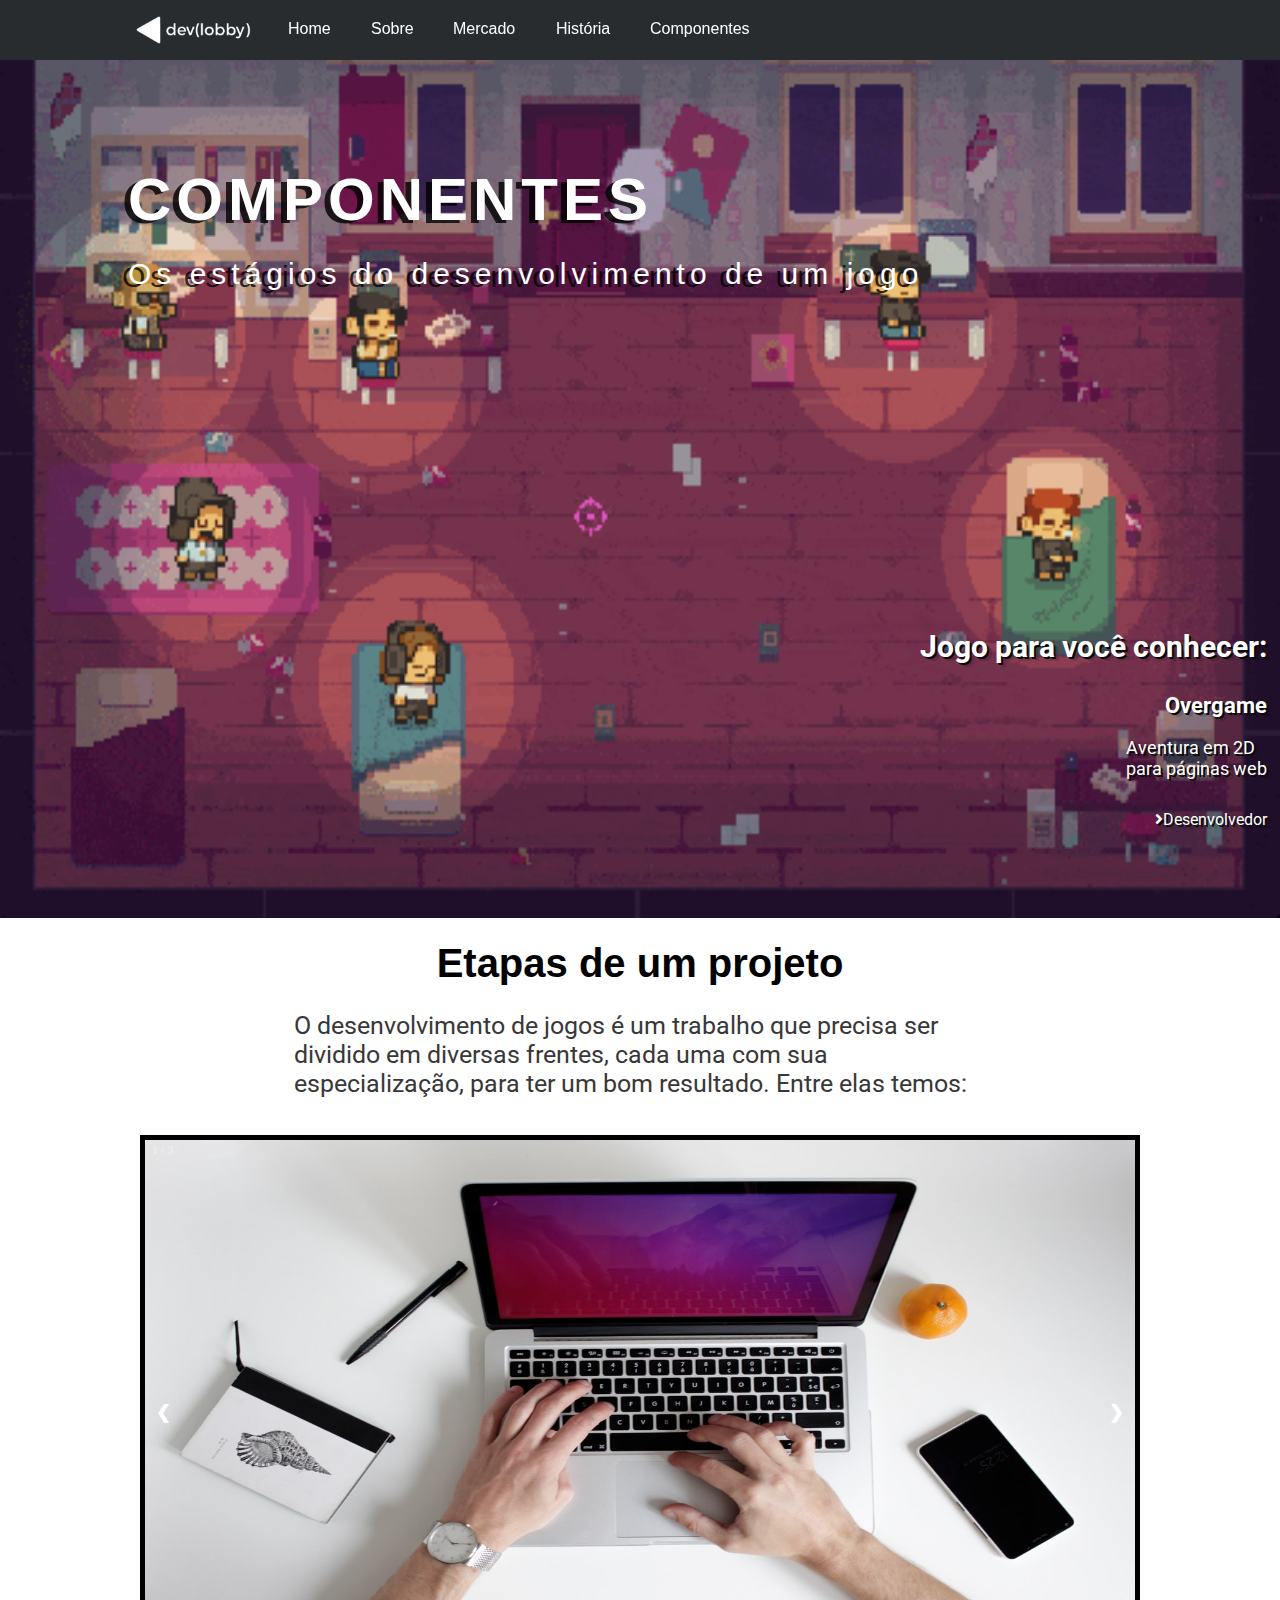
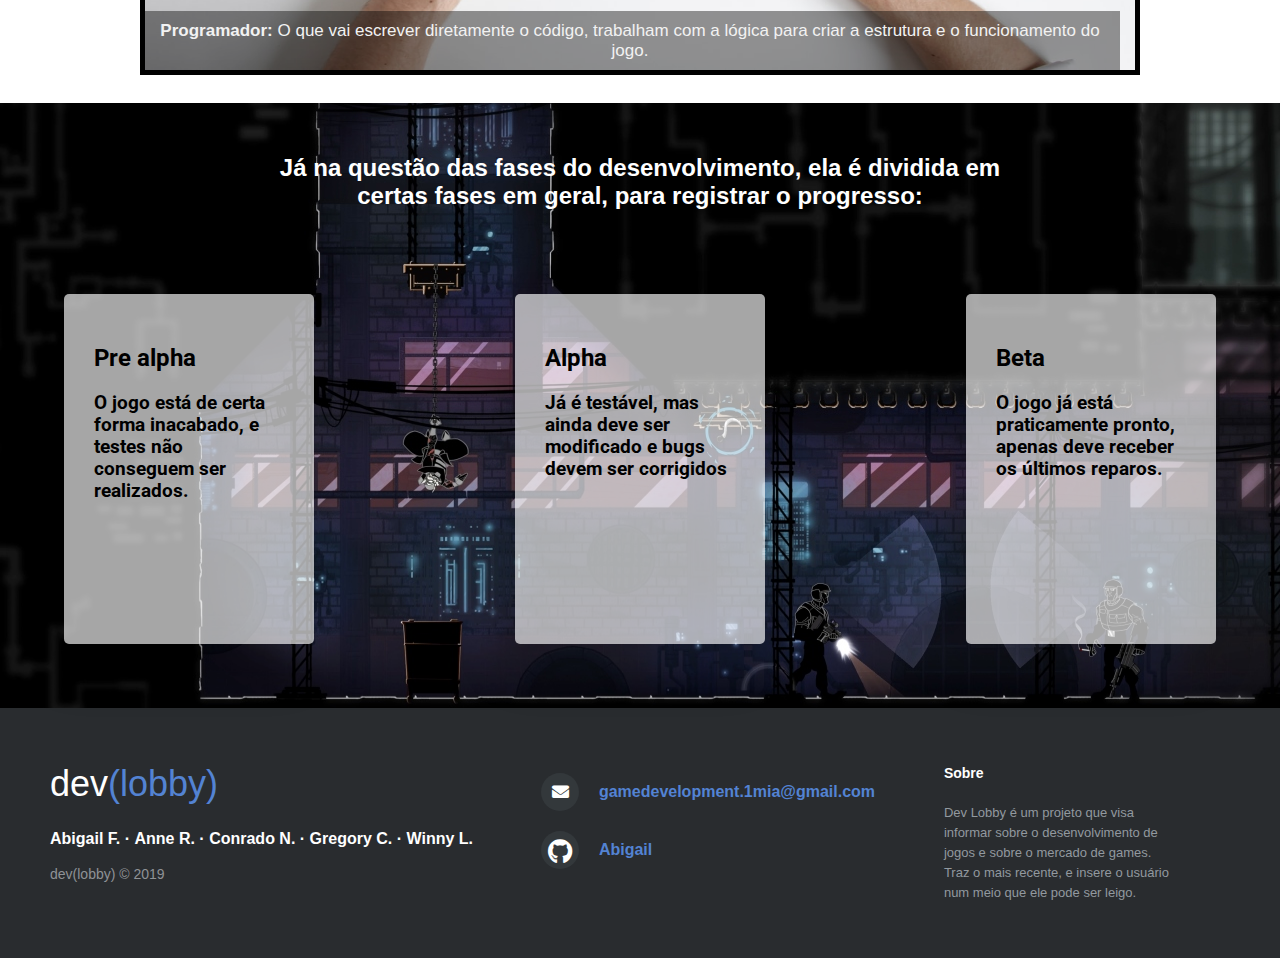
<file: GameDevelopmen-FeitaTecnica-FiapSchool/componentes.html>
<!DOCTYPE html>
<html lang="en">
<head>
    <meta charset="UTF-8">
    <meta name="viewport" content="width=device-width, initial-scale=1.0">
    <meta http-equiv="X-UA-Compatible" content="ie=edge">
    <link rel="stylesheet" href="./styles.css">
    <link rel="stylesheet" href="./slider.css">
    <link rel="stylesheet" href="./nav.css">
    <link rel="stylesheet" href="./footer.css">
    <link href="https://fonts.googleapis.com/css?family=Roboto&display=swap" rel="stylesheet">
    <link rel="icon" href="./imagens/icongame.ico">
    <link rel="stylesheet" href="https://cdnjs.cloudflare.com/ajax/libs/font-awesome/5.10.2/css/all.min.css">
    <title>Game development</title>
</head>

<body>
    
    <div class="navbar">
            <img src="./imagens/logo2.png" class="logo"> 
            <a class="navbar-item hvr-bounce-to-left" href="index.html">Home</a>
            <a class="navbar-item hvr-bounce-to-left" href="index.html">Sobre</a>
            <a class="navbar-item hvr-bounce-to-left" href="index.html">Mercado</a>
            <a class="navbar-item hvr-bounce-to-left" href="index.html">História</a>
            <a class="navbar-item hvr-bounce-to-left" href="./componentes.html">Componentes</a>
    </div>
    
    <div class="container1" id="home">
        
        <div class="slideshow-containerhome">

            <div class="mySlides fade"> 
              <div class="numbertext">1 / 6</div>
              <img src="./fotos-slider/5.gif" style="width:100%;height: 102vh;">
              <div class="top-left">Componentes</div>
              <div class="top-left2">Os estágios do desenvolvimento de um jogo</div>
              <div class="bottom-right"><h2>Jogo para você conhecer:</h2></div>
              <div class="bottom-right2"><h3>Overgame</h3></div>
              <div class="bottom-right3">Aventura em 2D</br>para páginas web</div>
              <div class="bottom-right4"><i class="fas fa-angle-right"></i><a href="https://pietro-ferrantelli.itch.io/overgame" target="_blank" class="desenvolvedor">Desenvolvedor</a></div>
            </div>

            <div class="mySlides fade"> 
              <div class="numbertext">2 / 6</div>
              <img src="./fotos-slider/1.png" style="width:100%;height: 102vh;">
              <div class="top-left">Componentes</div>
              <div class="top-left2">Os estágios do desenvolvimento de um jogo</div>
              <div class="bottom-right"><h2>Jogo para você conhecer:</h2></div>
              <div class="bottom-right2"><h3>Goodbye Doggy</h3></div>
              <div class="bottom-right3">Puzzle disponível gratuitamente</br> para páginas web</div>
              <div class="bottom-right4"><i class="fas fa-angle-right"></i><a href="https://picogram.itch.io/goodbye-doggy" target="_blank" class="desenvolvedor">Desenvolvedor</a></div>
            </div>
            
            <div class="mySlides fade">
              <div class="numbertext">3 / 6</div>
              <img src="./fotos-slider/2.png" style="width:100%;height: 102vh;">
              <div class="top-left">Componentes</div>
              <div class="top-left2">Os estágios do desenvolvimento de um jogo</div>
              <div class="bottom-right"><h2>Jogo para você conhecer:</h2></div>
              <div class="bottom-right2"><h3>Mindustry</h3></div>
              <div class="bottom-right3">Sandbox de defesa de torre</br> para pc e android</div>
              <div class="bottom-right4"><i class="fas fa-angle-right"></i><a href="https://anuke.itch.io/mindustry"  target="_blank" class="desenvolvedor">Desenvolvedor</a></div>
            </div>

           
            
            <div class="mySlides fade">
              <div class="numbertext">4 / 6</div>
              <img src="./fotos-slider/6.png" style="width:100%;height: 102vh;">
              <div class="top-left">Componentes</div>
              <div class="top-left2">Os estágios do desenvolvimento de um jogo</div>
              <div class="bottom-right"><h2>Jogo para você conhecer:</h2></div>
              <div class="bottom-right2"><h3>Wholesome Cats</h3></div>
              <div class="bottom-right3">RPG e visual novel sobre uma ilha de gatos</br> para navegador e android</div>
              <div class="bottom-right4"><i class="fas fa-angle-right"></i><a href="https://zephyo.itch.io/wholesome-cats"  target="_blank" class="desenvolvedor">Desenvolvedor</a></div>
            </div>
            
            <div class="mySlides fade">
              <div class="numbertext">5 / 6</div>
              <img src="./fotos-slider/3.gif" style="width:100%;height: 102vh;">
              <div class="top-left">Componentes</div>
              <div class="top-left2">Os estágios do desenvolvimento de um jogo</div>
              <div class="bottom-right"><h2>Jogo para você conhecer:</h2></div>
              <div class="bottom-right2"><h3>You left me</h3></div>
              <div class="bottom-right3">Visual novel gratuita com</br>5 finais disponíveis, para pc</div>
              <div class="bottom-right4"><i class="fas fa-angle-right"></i><a href="https://zephyo.itch.io/you-left-me" target="_blank" class="desenvolvedor">Desenvolvedor</a></div>
            </div>

            <div class="mySlides fade">
                <div class="numbertext">6 / 6</div>
                <img src="./fotos-slider/4.gif" style="width:100%;height: 102vh;">
                <div class="top-left">Componentes</div>
                <div class="top-left2">Os estágios do desenvolvimento de um jogo</div>
                <div class="bottom-right"><h2>Jogo para você conhecer:</h2></div>
                <div class="bottom-right2"><h3>Midnight Scenes</h3></div>
                <div class="bottom-right3">Aventura de terror, mistério e elementos</br>retrô para pc gratuitamente</div>
                <div class="bottom-right4"><i class="fas fa-angle-right"></i><a href="https://pixelshuh.itch.io/midnight-scenes-the-highway" target="_blank" class="desenvolvedor">Desenvolvedor</a></div>
              </div>
            
            </div>
            <br>
            
            <div style="text-align:center; padding-bottom: 2%">
              <span class="dot"></span> 
              <span class="dot"></span> 
              <span class="dot"></span>
              <span class="dot"></span>
              <span class="dot"></span>
              <span class="dot"></span>  
            </div>

    </div>
    
    <div class="container2comp">

        <h3 class="titulo">Etapas de um projeto</h3>                   
        <div class="introbox textointrobox">
            <p class="textointro">
                O desenvolvimento de jogos é um trabalho que precisa ser dividido em diversas frentes, cada uma com sua especialização, para ter um bom resultado. Entre elas temos:
            </p>
        </div>
      
      <div class="slideshow-container">
    
        <div class="mySlidesComp fadeComp">
          <div class="numbertext">1 / 3</div>
          <img src="./imagens/programmer.jpg" style="width:100%;height:60vh; border-style: solid;border-width: 5px;">
          <div class="textcomp bakgroundtextcomp"><b>Programador:</b> O que vai escrever diretamente o código, trabalham com a lógica para criar a estrutura e o funcionamento do jogo.
        </div>
        </div>
        
        <div class="mySlidesComp fadeComp">
          <div class="numbertext">2 / 3</div>
          <img src="./imagens/artist.png" style="width:100% ;height:60vh; border-style: solid;border-width: 5px;">
          <div class="textcomp bakgroundtextcomp"> <b>Animador:</b>  os que trabalham com a arte diretamente, vão criar as animações, cenários, e visuais em geral. Muitas vezes, são os que trabalham com computação gráfica.
        </div>
        </div>
        
        <div class="mySlidesComp fadeComp">
          <div class="numbertext">3 / 3</div>
          <img src="./imagens/designer.jpg" style="width:100% ;height:60vh; border-style: solid;border-width: 5px;">
          <div class="textcomp bakgroundtextcomp"><b>Designer:</b>  ou também, o que cria os ideias e conceitos do jogo. Ele precisa da criatividade para surpreender os jogadores com suas ideias. Trabalha com o projeto como um todo, desde a história, a documentar o progresso do desenvolvimento.
        </div>
        </div>
        
        <a class="prev" onclick="plusSlides(-1)">&#10094;</a>
        <a class="next" onclick="plusSlides(1)">&#10095;</a>
        
        </div>
        <br>
        
        <div style="text-align:center">
          <span class="dotComp" onclick="currentSlide(1)"></span> 
          <span class="dotComp" onclick="currentSlide(2)"></span> 
          <span class="dotComp" onclick="currentSlide(3)"></span>
        </div>

    </div>

    <div class="container-1">

      <h2 class="titulo-container1">Já na questão das fases do desenvolvimento, ela é dividida em certas fases em geral, para registrar o progresso:
</h2>

    <meta charset="UTF-8">
<meta name="viewport" content="width=device-width, initial-scale=1.0">
<meta http-equiv="X-UA-Compatible" content="ie=edge">
<link rel="stylesheet" href="styles.css">
<title>Document</title>
</head>
<body>
<div class="quote">
<div>
<div class=" box box1 wrapper">
  <h2>Pre alpha</h2>
    <p> <h3>O jogo está de certa forma inacabado, e testes não conseguem ser realizados.</h3></p>
</div>
</div>
<div>
<div class=" box box2 wrapper">
  <h2>Alpha</h2>
      <p><h3>Já é testável, mas ainda deve ser modificado e bugs devem ser corrigidos</h3></p>
</div>
</div>
<div>
<div class=" box box3 wrapper">
  <h2>Beta</h2>
   <p><h3>O jogo já está praticamente pronto, apenas deve receber os últimos reparos.</h3></p>
</div>
</div>
  </div>

  </div>


     
    <footer class="footer-distributed">
 
            <div class="footer-left">
     
            <h3>dev<span>(lobby)</span></h3>
     
            <p class="footer-links">
              <a href="https://www.instagram.com/abigafer/?hl=pt-br" target="_blank">Abigail F.</a>
        ·
            <a href="https://www.instagram.com/annerezende.10/?hl=pt-br" target="_blank">Anne R. </a>
        ·
            <a href="https://www.instagram.com/conrado_n_/?hl=pt-br" target="_blank">Conrado N.</a>
        ·
            <a href="https://www.instagram.com/gregorycedrazz/?hl=pt-br" target="_blank">Gregory C.</a>
        ·
            <a href="https://www.instagram.com/nina_lopezd/?hl=pt-br" target="_blank">Winny L.</a>
     
            <p class="footer-company-name">dev(lobby) &copy; 2019</p>
            </div>
     
            <div class="footer-center">
     
            <div>
            <i class="fa fa-envelope"></i>
            <p><a href="mailto:gamedevelopment.1mia@gmail.com">gamedevelopment.1mia@gmail.com</a></p>
            </div>

            <div>
                <i class="fab fa-github"></i>
                <p><a href="https://github.com/abigafer" target="_blank" >Abigail</a></p>
            </div>
     
            </div>
     
            <div class="footer-right">
     
            <p class="footer-company-about">
            <span>Sobre</span>
             Dev Lobby é um projeto que visa informar sobre o desenvolvimento de jogos e sobre o mercado de games. Traz o mais recente, e insere o usuário num meio que ele pode ser leigo.
            </p>
     
     
            </div>
     
            </footer>



    <script type="text/javascript" src="./js/sliderhome.js"></script>
    <script type="text/javascript" src="./js/slider.js"></script>
</body>
</html>
</file>
<file: GameDevelopmen-FeitaTecnica-FiapSchool/styles.css>
.logo-item{
    color: white;
    text-decoration: none;
    background-color: black;
}

.container1{
    height: 102vh;
    background-attachment: fixed;
}

.display-container{
    position: relative;
}

.top-left {
    position: absolute;
    top: 18%;
    left: 10%;
    text-transform: uppercase;
    font-size: 60px;
    font-weight: 700;
    letter-spacing: 5px;
    font-family: 'Gill Sans', 'Gill Sans MT', Calibri, 'Trebuchet MS', sans-serif;
    color: white;
    text-shadow: -6px 3px 0px rgba(0,0,0,0.8);
}

.top-left2 {
    position: absolute;
    top: 28%;
    left: 10%;
    font-size: 30px;
    font-weight: 500;
    letter-spacing: 5px;
    margin-bottom: 20px;
    font-family: 'Gill Sans', 'Gill Sans MT', Calibri, 'Trebuchet MS', sans-serif;
    color: white;
    text-shadow: -6px 3px 0px rgba(0,0,0,0.8);
}

.bottom-right {
    position: absolute;
    bottom: 25%;
    right: 1%;
    color:rgb(255, 255, 255);
    font-size: 20px;
    font-weight: bold;
    font-family: 'Roboto', sans-serif;
    text-shadow: 2px 2px 0px rgb(10, 10, 10), 5px 4px 0px rgba(0,0,0,0.15);
}

.bottom-right2 {
    position: absolute;
    bottom: 18%;
    right: 1%;
    padding-bottom: 1%;
    color:white;
    font-size: 19px;
    font-weight: 400;
    font-family: 'Roboto', sans-serif;
    text-shadow: 2px 2px 0px rgb(10, 10, 10), 5px 4px 0px rgba(0,0,0,0.15);
}

.bottom-right3 {
    position: absolute;
    bottom: 13.8%;
    right: 1%;
    padding-bottom: 1%;
    padding-top: 1%;
    color:white;
    font-size: 18px;
    font-weight: 400;
    font-family: 'Roboto', sans-serif;
    text-shadow: 2px 2px 0px rgb(10, 10, 10), 5px 4px 0px rgba(0,0,0,0.15);
}

.bottom-right4 {
    position: absolute;
    bottom: 8.3%;
    right: 1%;
    padding-bottom: 1%;
    padding-top: 1%;
    color:white;
    font-size: 16px;
    font-weight: 400;
    font-family: 'Roboto', sans-serif;
    text-shadow: 2px 2px 0px rgb(10, 10, 10), 5px 4px 0px rgba(0,0,0,0.15);
}

.bottom-right5 {
    position: absolute;
    right: 1%;
    padding-bottom: 1%;
    padding-top: 1%;
    color:rgba(255, 255, 255, 0.774);
    font-size: 14px;
    font-weight: 400;
    font-family: 'Roboto', sans-serif;
    text-shadow: 2px 2px 0px rgb(10, 10, 10), 5px 4px 0px rgba(0,0,0,0.15);
}

.desenvolvedor{
    color: white;
    text-decoration: none;
}

.desenvolvedor:hover{
    color: blueviolet;
}

/* Slideshow container */
.slideshow-containerhome{
    max-height: 102vh;
    padding-top: 0%;
    width: 100%;
    position: relative;
    margin: auto;
  }
  
  .slideshow-containerhome img{
      position: relative;
  }
  
  /* Number text (1/3 etc) */
  .numbertext {
    color: #f2f2f2;
    font-size: 12px;
    padding: 8px 12px;
    position: absolute;
    top: 0;
  }
  
  /* Fading animation */
  .fade {
    -webkit-animation-name: fade;
    -webkit-animation-duration: 1.5s;
    animation-name: fade;
    animation-duration: 20s;
  }
  
  
  @media only screen and (max-width: 300px) {
    .text {font-size: 11px}
  }


/* Bounce To Left  hrmmmmm ;------; esmeraldas por pão? */
.hvr-bounce-to-left {
    display: inline-block;
    vertical-align: middle;
    -webkit-transform: perspective(1px) translateZ(0);
    transform: perspective(1px) translateZ(0);
    box-shadow: 0 0 1px rgba(0, 0, 0, 0);
    position: relative;
    -webkit-transition-property: color;
    transition-property: color;
    -webkit-transition-duration: 0.5s;
    transition-duration: 0.5s;
}

.hvr-bounce-to-left:before {
    content: "";
    position: absolute;
    z-index: -1;
    top: 0;
    left: 0;
    right: 0;
    bottom: 0;
    background: rgba(57, 37, 167, 0.836);
    -webkit-transform: scaleX(0);
    transform: scaleX(0);
    -webkit-transform-origin: 100% 50%;
    transform-origin: 100% 50%;
    -webkit-transition-property: transform;
    transition-property: transform;
    -webkit-transition-duration: 0.5s;
    transition-duration: 0.5s;
    -webkit-transition-timing-function: ease-out;
    transition-timing-function: ease-out;
}
  .hvr-bounce-to-left:hover, .hvr-bounce-to-left:focus, .hvr-bounce-to-left:active {
    color: white;
}
  .hvr-bounce-to-left:hover:before, .hvr-bounce-to-left:focus:before, .hvr-bounce-to-left:active:before {
    -webkit-transform: scaleX(1);
    transform: scaleX(1);
    -webkit-transition-timing-function: cubic-bezier(0.52, 1.64, 0.37, 0.66);
    transition-timing-function: cubic-bezier(0.52, 1.64, 0.37, 0.66);
}
/*fim do hover:bounce*/

.container2 {
    padding-top: 0%;
    background-color: white;
    position: relative;
}


.container2comp{
    padding-top: 0%;
    background-color: white;
    height: 85vh;
    padding-left: 5%;
    padding-right: 5%;
}

.titulo{
    padding-top: 2%;
    font-family: 'Gill Sans', 'Gill Sans MT', Calibri, 'Trebuchet MS', sans-serif;
    color: black;
    text-align: center;
    margin: 0px;
    font-size: 40px;
}

.titulo2{
    padding-top: 3%;
    padding-bottom: 1%;
    font-family: 'Gill Sans', 'Gill Sans MT', Calibri, 'Trebuchet MS', sans-serif;
    color: white;
    text-align: center;
    margin: 0px;
    font-size: 40px;
}

.introbox{
    padding-left: 20%;
    padding-right: 20%;
}

.textointrobox{
    width: 100%;
    background-color: white;
    padding-bottom: 1%;
}

.textointro{
    color: rgb(56, 56, 56);
    font-family: 'Roboto', sans-serif;
    font-size: 25px;

}

.linkintro {
  color: #3366cc;
  text-decoration: none;
}

.imgintrobox{
    width: 100%;
}

/* flex box*/
.containerflexbox{
    display: flex;
    width: 100%;
    justify-content: space-evenly;
    position: relative;
}

.containerflexbox > div{
    width: calc(50vw/5);
    height: 46vh;
    display: flex;
    flex-grow: 1;
    justify-content: center;
    position: relative;
}

.one {
    font-family: 'Inconsolata', monospace;
    background-color: rgb(11, 41, 139);
    padding:5%;
}

.two{
    font-family: 'Inconsolata', monospace;
    background-color: rgb(29, 61, 167);
    padding:5%;
}

.three{
    font-family: 'Inconsolata', monospace;
    background-color: rgb(35, 72, 192);
    padding:5%;
}

.four {
    font-family: 'Inconsolata', monospace;
    background-color: rgb(54, 91, 212);
    padding:5%;
}

.five{
    font-family: 'Inconsolata', monospace;
    background-color: rgb(83, 120, 243);
    padding:5%;
}


/*fim da flexbox*/

.container3{
    padding-top: 0%;
    height: 80vh;
    width: 100%;
    background-image: url(./imagens/hollowknight.png);
    background-size: cover;
    background-repeat: no-repeat;
    background-attachment: fixed;
}

.curiosidadesbox{
    padding-left: 19%;
    padding-right: 5%;
    padding-top: 3%;
    padding-bottom: 5%;
}

.curiosidadesbox2{
    padding-left: 19%;
    padding-right: 5%;
    padding-top: 5%;
    padding-bottom: 5%;
}

.factl1{
    float: left;
    width: calc(50vw/2);
    text-align: center;
    font-family: monospace;
    font-size: 17px;
    margin-bottom: 3%;;
    box-shadow: 10px 9px 20px 2px rgba(0,0,0,1);
}

.factbox{
    padding-top: 3%;
    padding-bottom: 3%;
    background-color: rgba(219, 217, 217, 0.87);
    padding-left: 4.4%;
    padding-right: 4.4%;
    margin-right: 15%;
    border-radius: 5px;
}


.marginfact{
    margin: 5px;
    color: black;
}

.container4{
  background-color: #f2f2f2;
  padding-left: 15%;
  padding-right: 15%;
  background-image: url(./imagens/pacc.gif);
}

* {box-sizing: border-box}

::-webkit-scrollbar {
    width: 10px;
    background-color: rgba(0, 0, 0, 0);
  }

  ::-webkit-scrollbar-track {
    box-shadow: inset 0 0 5px grey; 
  }

  ::-webkit-scrollbar-thumb {
    background: rgba(42, 89, 243, 0.808); 
  }
  
  ::-webkit-scrollbar-thumb:hover {
    background: rgba(42, 89, 243, 0.514); 
  }


 .container5{
    padding-top: 0%;

}

.quote{
    width: 100%;
    min-height: 400px;
    display: flex;
    flex-wrap: wrap;
    justify-content: space-between;
    z-index: 2;
    padding: 5%;

    font-family: 'Roboto', sans-serif;
}

.quote .box{
    position: relative;
    width: 250px;
    height: 350px;
    background: rgba(255, 255, 255, 0.651);
    overflow: hidden;
    transform: 0.5s;
    z-index: 2;
    box-sizing: border-box;
    padding: 30px;
    box-shadow: -10px 25px 50px rgba( 0,0, 0, .2);
    border-radius: 5px;
}

.quote .box:hover {
   background: linear-gradient(124deg, #1ddde8, #2b1de8, #3366cc);
   background-size: 1800% 1800%;
   -webkit-animation: rainbow 10s ease infinite;
-z-animation: rainbow 2s ease infinite;
-o-animation: rainbow 2s ease infinite;
  animation: rainbow 2s ease infinite;}

@-webkit-keyframes rainbow {
    0%{background-position:0% 82%}
    50%{background-position:100% 19%}
    100%{background-position:0% 82%}
}
@-moz-keyframes rainbow {
    0%{background-position:0% 82%}
    50%{background-position:100% 19%}
    100%{background-position:0% 82%}
}
@-o-keyframes rainbow {
    0%{background-position:0% 82%}
    50%{background-position:100% 19%}
    100%{background-position:0% 82%}
}
@keyframes rainbow { 
    0%{background-position:0% 82%}
    50%{background-position:100% 19%}
    100%{background-position:0% 82%}
}

.container-1{
    background-image: url(./imagens/ninja2.jpg);
}

.titulo-container1{
  color: white;
  padding-left: 20%;
  padding-right: 20%;
  padding-top: 4%;
  text-align: center;
  font-family: 'Gill Sans', 'Gill Sans MT', Calibri, 'Trebuchet MS', sans-serif;
}

.overlay {
    width:100%;
    background-color: rgba(0, 0, 0, 0.575);
}

.link-engine{
    color: black;
}

body{
    margin:0;
}

html{
    scroll-behavior: smooth;
}
</file>
<file: GameDevelopmen-FeitaTecnica-FiapSchool/slider.css>
/* Slideshow container */
.slideshow-container {
  max-width: 1000px;
  position: relative;
  margin: auto;
}

/* Next & previous buttons */
.prev, .next {
  cursor: pointer;
  position: absolute;
  top: 50%;
  width: auto;
  padding: 16px;
  margin-top: -22px;
  color: white;
  font-weight: bold;
  font-size: 18px;
  transition: 0.6s ease;
  border-radius: 0 3px 3px 0;
  user-select: none;
}

/* Position the "next button" to the right */
.next {
  right: 0;
  border-radius: 3px 0 0 3px;
}

/* On hover, add a black background color with a little bit see-through */
.prev:hover, .next:hover {
  background-color: rgba(0,0,0,0.8);
}

/* Caption text */
.textcomp {
  color: #f2f2f2;
  font-size: 17px;
  padding: 1%;
  position: absolute;
  bottom: 8px;
  width: 98%;
  text-align: center;
  font-family: 'Gill Sans', 'Gill Sans MT', Calibri, 'Trebuchet MS', sans-serif;
}

.bakgroundtextcomp{
  background-color: rgba(0, 0, 0, 0.411);
}

/* Number text (1/3 etc) */
.numbertext {
  color: #f2f2f2;
  font-size: 12px;
  padding: 17px 12px;
  position: absolute;
  top: 0;
}

/* Fading animation */
.fadeComp {
  -webkit-animation-name: fade;
  -webkit-animation-duration: 1.5s;
  animation-name: fade;
  animation-duration: 1.5s;
}


/* On smaller screens, decrease text size */
@media only screen and (max-width: 300px) {
  .prev, .next,.text {font-size: 11px}
}

.container4{
  height: 72vh;
  padding-left: 15%;
  padding-right: 15%;
}

* {box-sizing: border-box}
</file>
<file: GameDevelopmen-FeitaTecnica-FiapSchool/nav.css>
.navbar {
    padding-left: 10%;
    overflow: hidden;
    background: #292c2f;
    position: fixed;
    z-index: 1;
    width:100%;
}

.navbar-item{
    color: white;
    text-decoration: none;
    padding:20px;
    float: left;
    display: block;
    text-align: center;
    font-family: 'Gill Sans', 'Gill Sans MT', Calibri, 'Trebuchet MS', sans-serif;
}

.logo-container{
    display: flex;
    flex-grow: 1;
}

.logo{
    padding-top: 2px;
    width: 140px;
    float: left;
    padding-right: 15px;
}
</file>
<file: GameDevelopmen-FeitaTecnica-FiapSchool/footer.css>
.site-footer
{
  background-color:#26272b;
  padding:45px 0 20px;
  font-size:15px;
  line-height:24px;
  color:#737373;
}
.site-footer hr
{
  border-top-color:#bbb;
  opacity:0.5
}
.site-footer hr.small
{
  margin:20px 0
}
.site-footer h6
{
  color:#fff;
  font-size:16px;
  text-transform:uppercase;
  margin-top:5px;
  letter-spacing:2px
}
.site-footer a
{
  color:#737373;
}
.site-footer a:hover
{
  color:#3366cc;
  text-decoration:none;
}
.footer-links
{
  padding-left:0;
  list-style:none
}
.footer-links li
{
  display:block
}
.footer-links a
{
  color:#737373
}
.footer-links a:active,.footer-links a:focus,.footer-links a:hover
{
  color:#3366cc;
  text-decoration:none;
}
.footer-links.inline li
{
  display:inline-block
}
.site-footer .social-icons
{
  text-align:right
}
.site-footer .social-icons a
{
  width:40px;
  height:40px;
  line-height:40px;
  margin-left:6px;
  margin-right:0;
  border-radius:100%;
  background-color:#33353d
}
.copyright-text
{
  margin:0
}
@media (max-width:991px)
{
  .site-footer [class^=col-]
  {
    margin-bottom:30px
  }
}
@media (max-width:767px)
{
  .site-footer
  {
    padding-bottom:0
  }
  .site-footer .copyright-text,.site-footer .social-icons
  {
    text-align:center
  }
}
.social-icons
{
  padding-left:0;
  margin-bottom:0;
  list-style:none
}
.social-icons li
{
  display:inline-block;
  margin-bottom:4px
}
.social-icons li.title
{
  margin-right:15px;
  text-transform:uppercase;
  color:#96a2b2;
  font-weight:700;
  font-size:13px
}
.social-icons a{
  background-color:#eceeef;
  color:#818a91;
  font-size:16px;
  display:inline-block;
  line-height:44px;
  width:44px;
  height:44px;
  text-align:center;
  margin-right:8px;
  border-radius:100%;
  -webkit-transition:all .2s linear;
  -o-transition:all .2s linear;
  transition:all .2s linear
}
.social-icons a:active,.social-icons a:focus,.social-icons a:hover
{
  color:#fff;
  background-color:#29aafe
}
.social-icons.size-sm a
{
  line-height:34px;
  height:34px;
  width:34px;
  font-size:14px
}
.social-icons a.twitter:hover
{
  background-color:#00aced
}

@media (max-width:767px)
{
  .social-icons li.title
  {
    display:block;
    margin-right:0;
    font-weight:600
  }
}

footer{
	bottom: 0;
}
.footer-distributed{
	background-color: #292c2f;
	box-shadow: 0 1px 1px 0 rgba(0, 0, 0, 0.12);
	box-sizing: border-box;
	width: 100%;
	text-align: left;
	font: bold 16px sans-serif;
	padding: 55px 50px;
}
 
.footer-distributed .footer-left,
.footer-distributed .footer-center,
.footer-distributed .footer-right{
	display: inline-block;
	vertical-align: top;
}
 
.footer-distributed .footer-left{
	width: 40%;
}
 
.footer-distributed h3{
	color:  #ffffff;
	font: normal 36px 'Gill Sans', 'Gill Sans MT', Calibri, 'Trebuchet MS', sans-serif;
	margin: 0;
}
 
.footer-distributed h3 span{
	color:  #5383d3;
}
 
 
.footer-distributed .footer-links{
	color:  #ffffff;
	margin: 20px 0 12px;
	padding: 0;
}
 
.footer-distributed .footer-links a{
	display:inline-block;
	line-height: 1.8;
	text-decoration: none;
	color:  inherit;
}
 
.footer-distributed .footer-company-name{
	color:  #8f9296;
	font-size: 14px;
	font-weight: normal;
	margin: 0;
}
 
 
.footer-distributed .footer-center{
	width: 35%;
}
 
.footer-distributed .footer-center i{
	background-color:  #33383b;
	color: #ffffff;
	font-size: 25px;
	width: 38px;
	height: 38px;
	border-radius: 50%;
	text-align: center;
	line-height: 42px;
	margin: 10px 15px;
	vertical-align: middle;
}
 
.footer-distributed .footer-center i.fa-envelope{
	font-size: 17px;
	line-height: 38px;
}
 
.footer-distributed .footer-center p{
	display: inline-block;
	color: #ffffff;
	vertical-align: middle;
	margin:0;
}
 
.footer-distributed .footer-center p span{
	display:block;
	font-weight: normal;
	font-size:14px;
	line-height:2;
}
 
.footer-distributed .footer-center p a{
	color:  #5383d3;
	text-decoration: none;;
}
 
.footer-distributed .footer-right{
	width: 20%;
}
 
.footer-distributed .footer-company-about{
	line-height: 20px;
	color:  #92999f;
	font-size: 13px;
	font-weight: normal;
	margin: 0;
}
 
.footer-distributed .footer-company-about span{
	display: block;
	color:  #ffffff;
	font-size: 14px;
	font-weight: bold;
	margin-bottom: 20px;
}
 
.footer-distributed .footer-icons{
	margin-top: 25px;
}
 
.footer-distributed .footer-icons a{
	display: inline-block;
	width: 35px;
	height: 35px;
	cursor: pointer;
	background-color:  #33383b;
	border-radius: 2px;
 
	font-size: 20px;
	color: #ffffff;
	text-align: center;
	line-height: 35px;
 
	margin-right: 3px;
	margin-bottom: 5px;
}
 
 
@media (max-width: 880px) {
 
	.footer-distributed{
		font: bold 14px sans-serif;
	
	}
 
	.footer-distributed .footer-left,
	.footer-distributed .footer-center,
	.footer-distributed .footer-right{
		display: block;
		width: 100%;
		margin-bottom: 40px;
		text-align: center;
	}
 
	.footer-distributed .footer-center i{
		margin-left: 0;
	}
	.main {
		line-height: normal;
		font-size: auto;
	}
 
}
</file>
